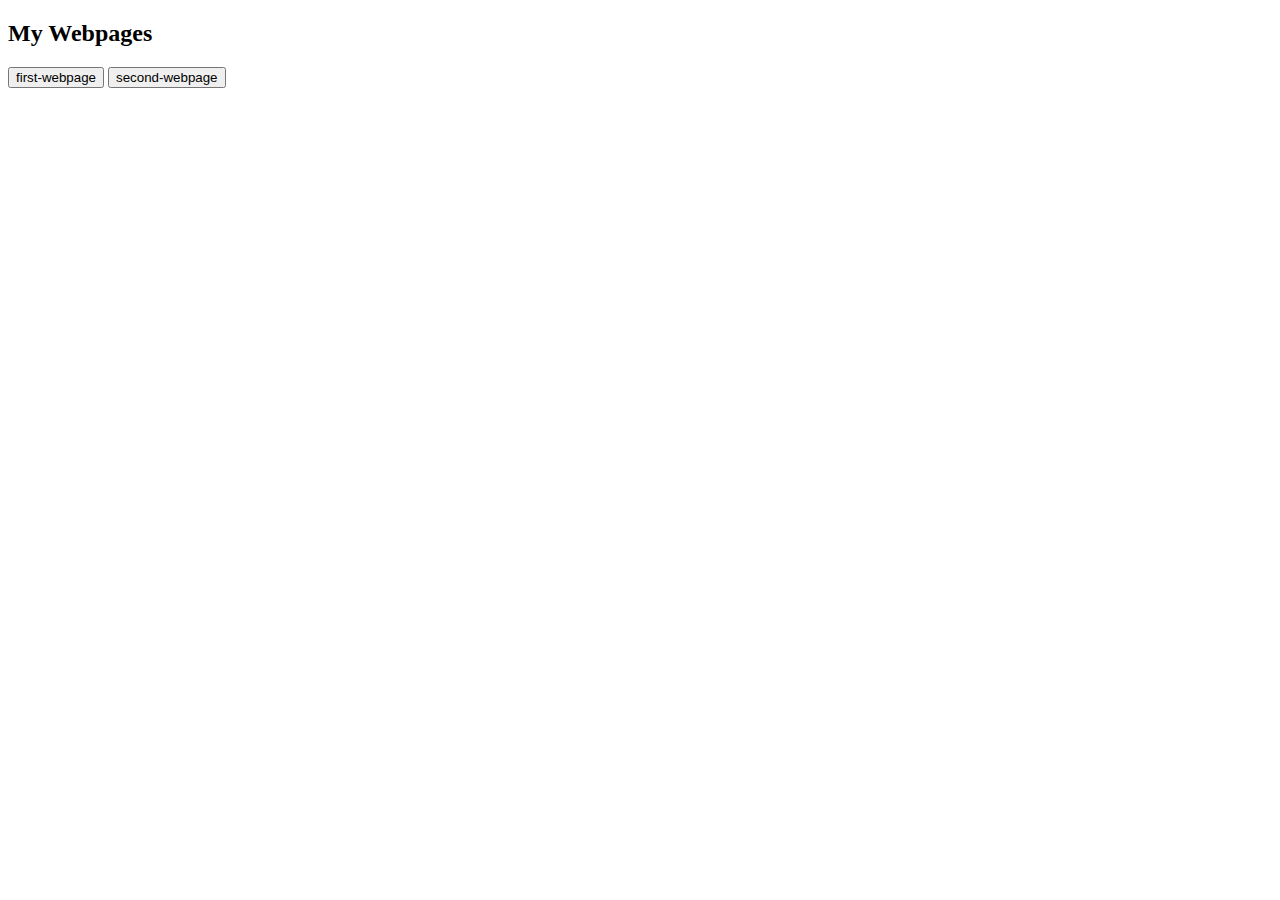
<file: index.html>
<!DOCTYPE html>
<html>
  <head>
    <meta charset="utf-8">
    <title>Landing Page</title>
  </head>
  <body>
    <h2>My Webpages</h2>
    <a href="https://babazile.github.io/basic-webpage/index-1.html"><button>first-webpage </button></a>
    <a href="https://babazile.github.io/basic-webpage/index2.html"><button>second-webpage</button></a>
  </body>
</html>
</file>
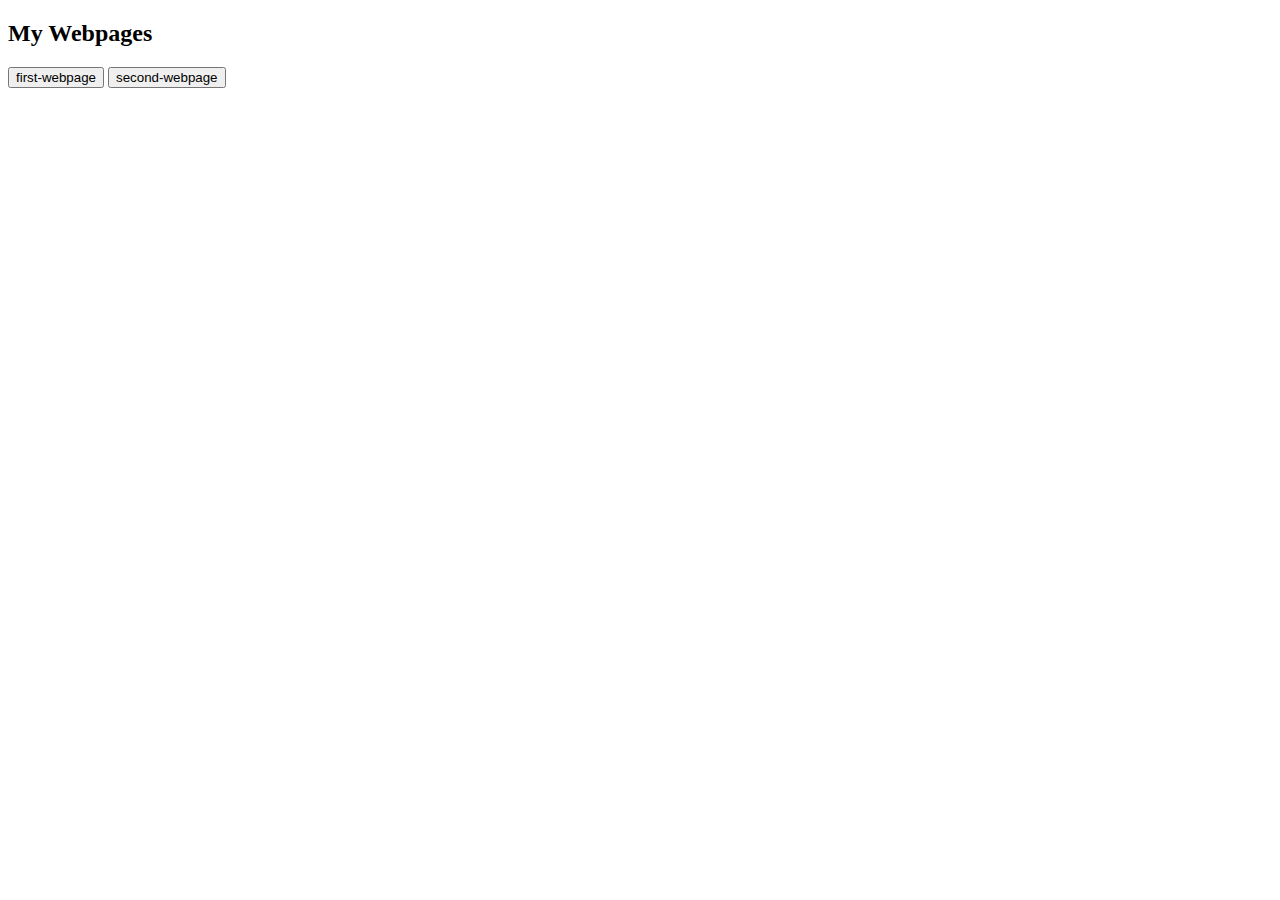
<file: my webpages/index.html>
<!DOCTYPE html>
<html>
  <head>
    <meta charset="utf-8">
    <title>Landing Page</title>
  </head>
  <body>
    <h2>My Webpages</h2>
    <a href="https://babazile.github.io/basic-webpage/"><button>first-webpage </button></a>
    <a href="https://babazile.github.io/basic-webpage/index2.html"><button>second-webpage</button></a>
  </body>
</html>
</file>
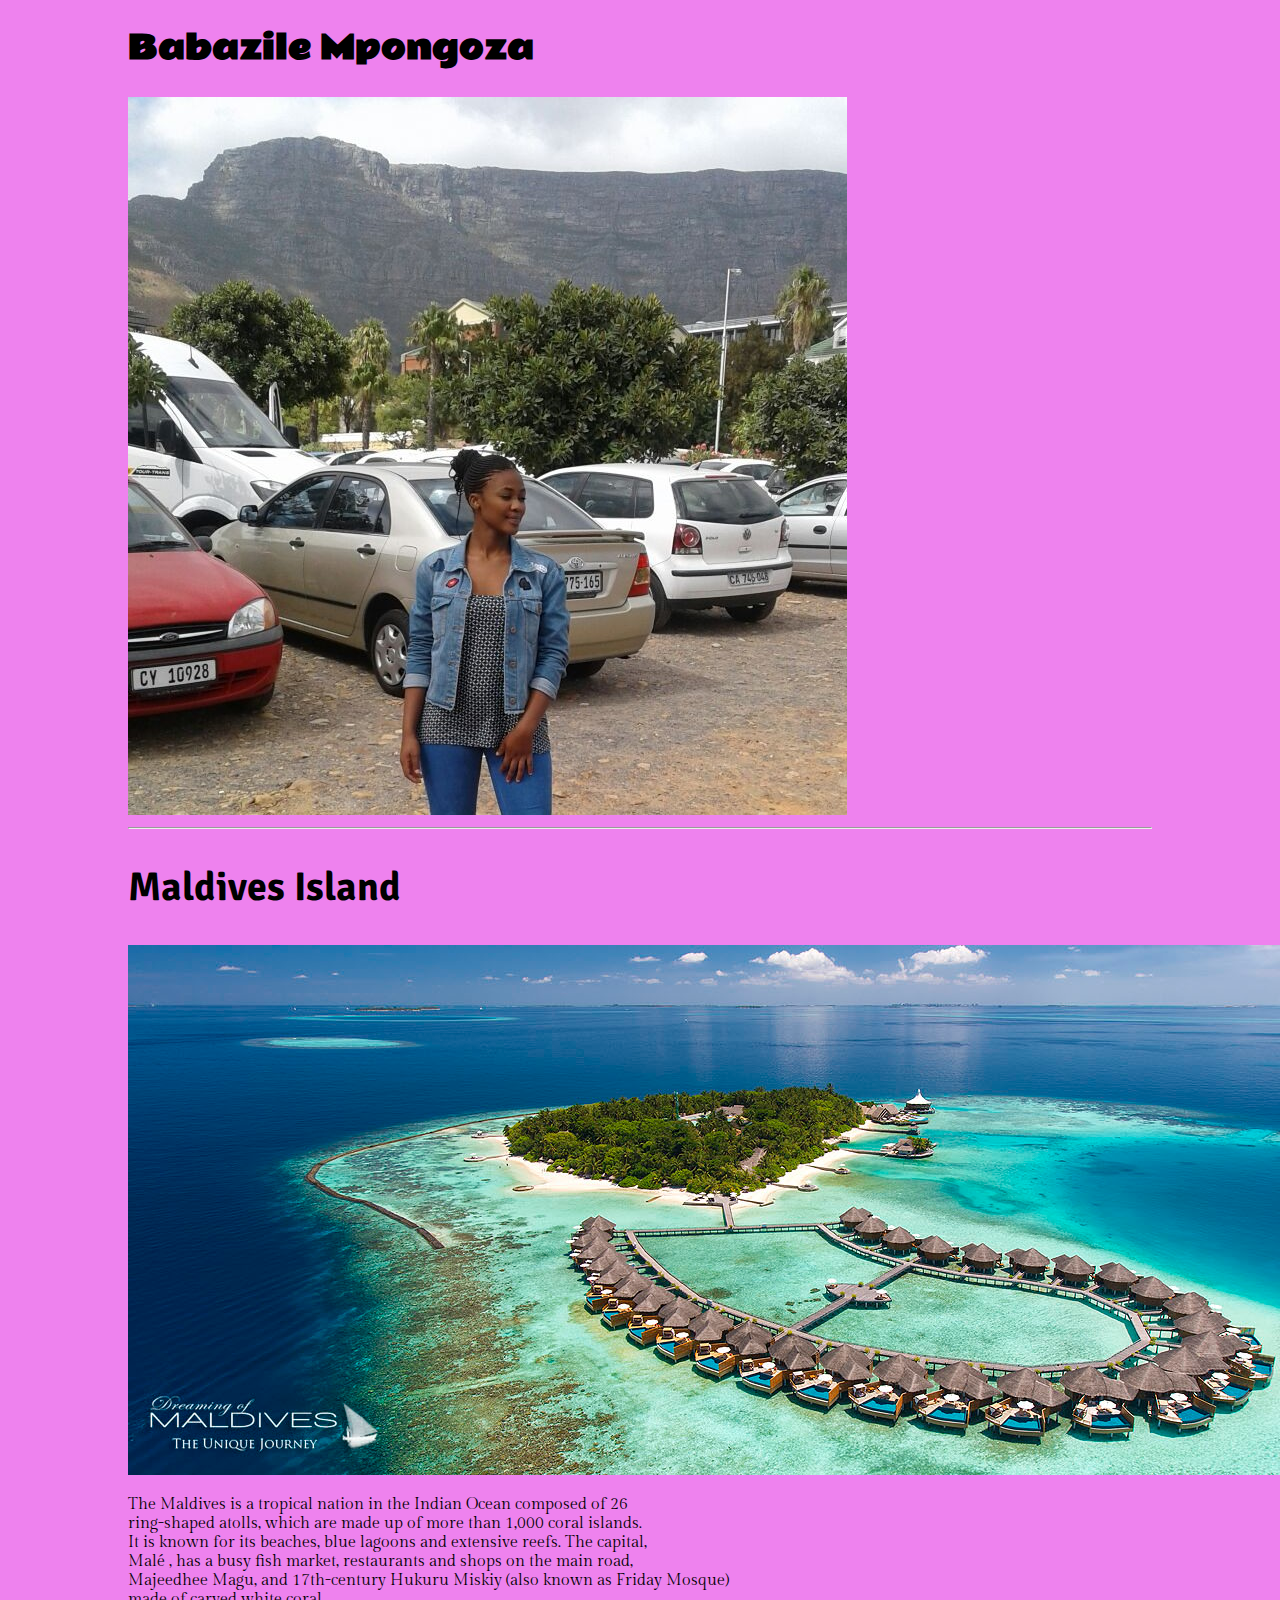
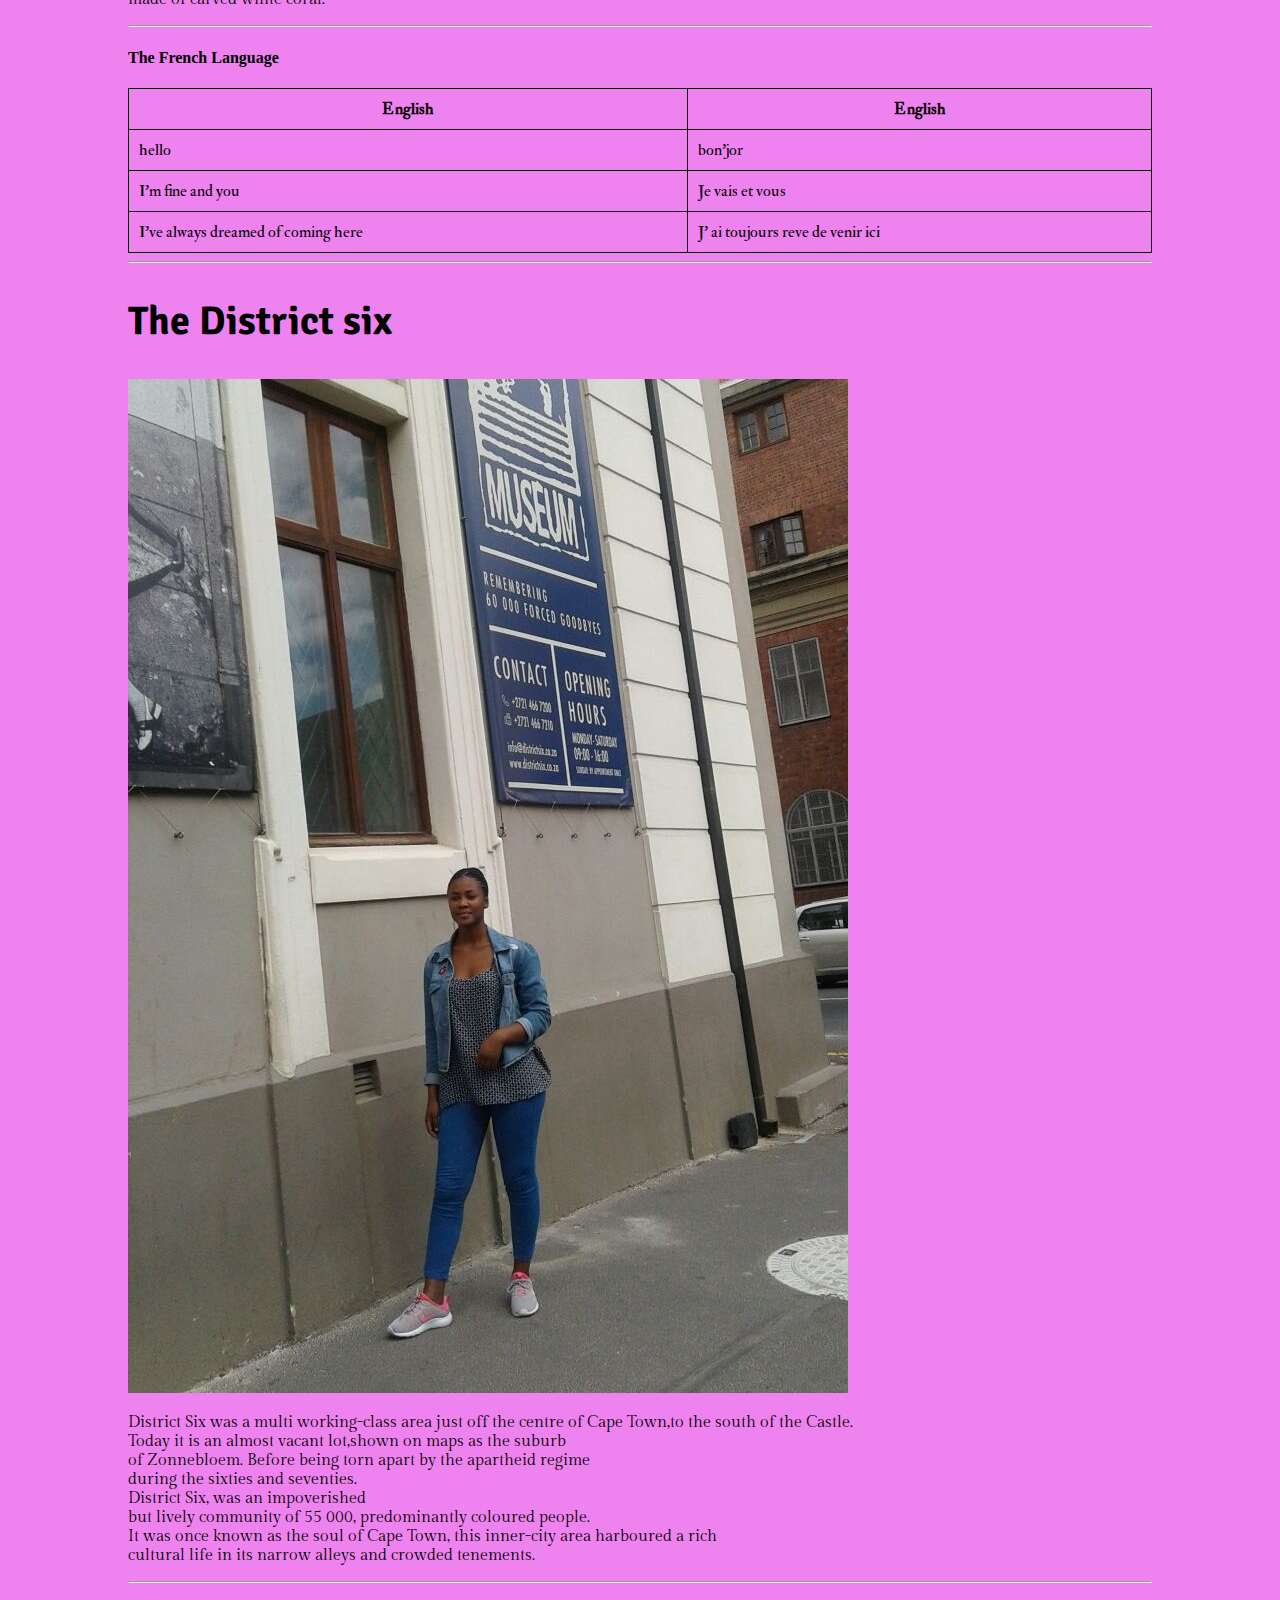
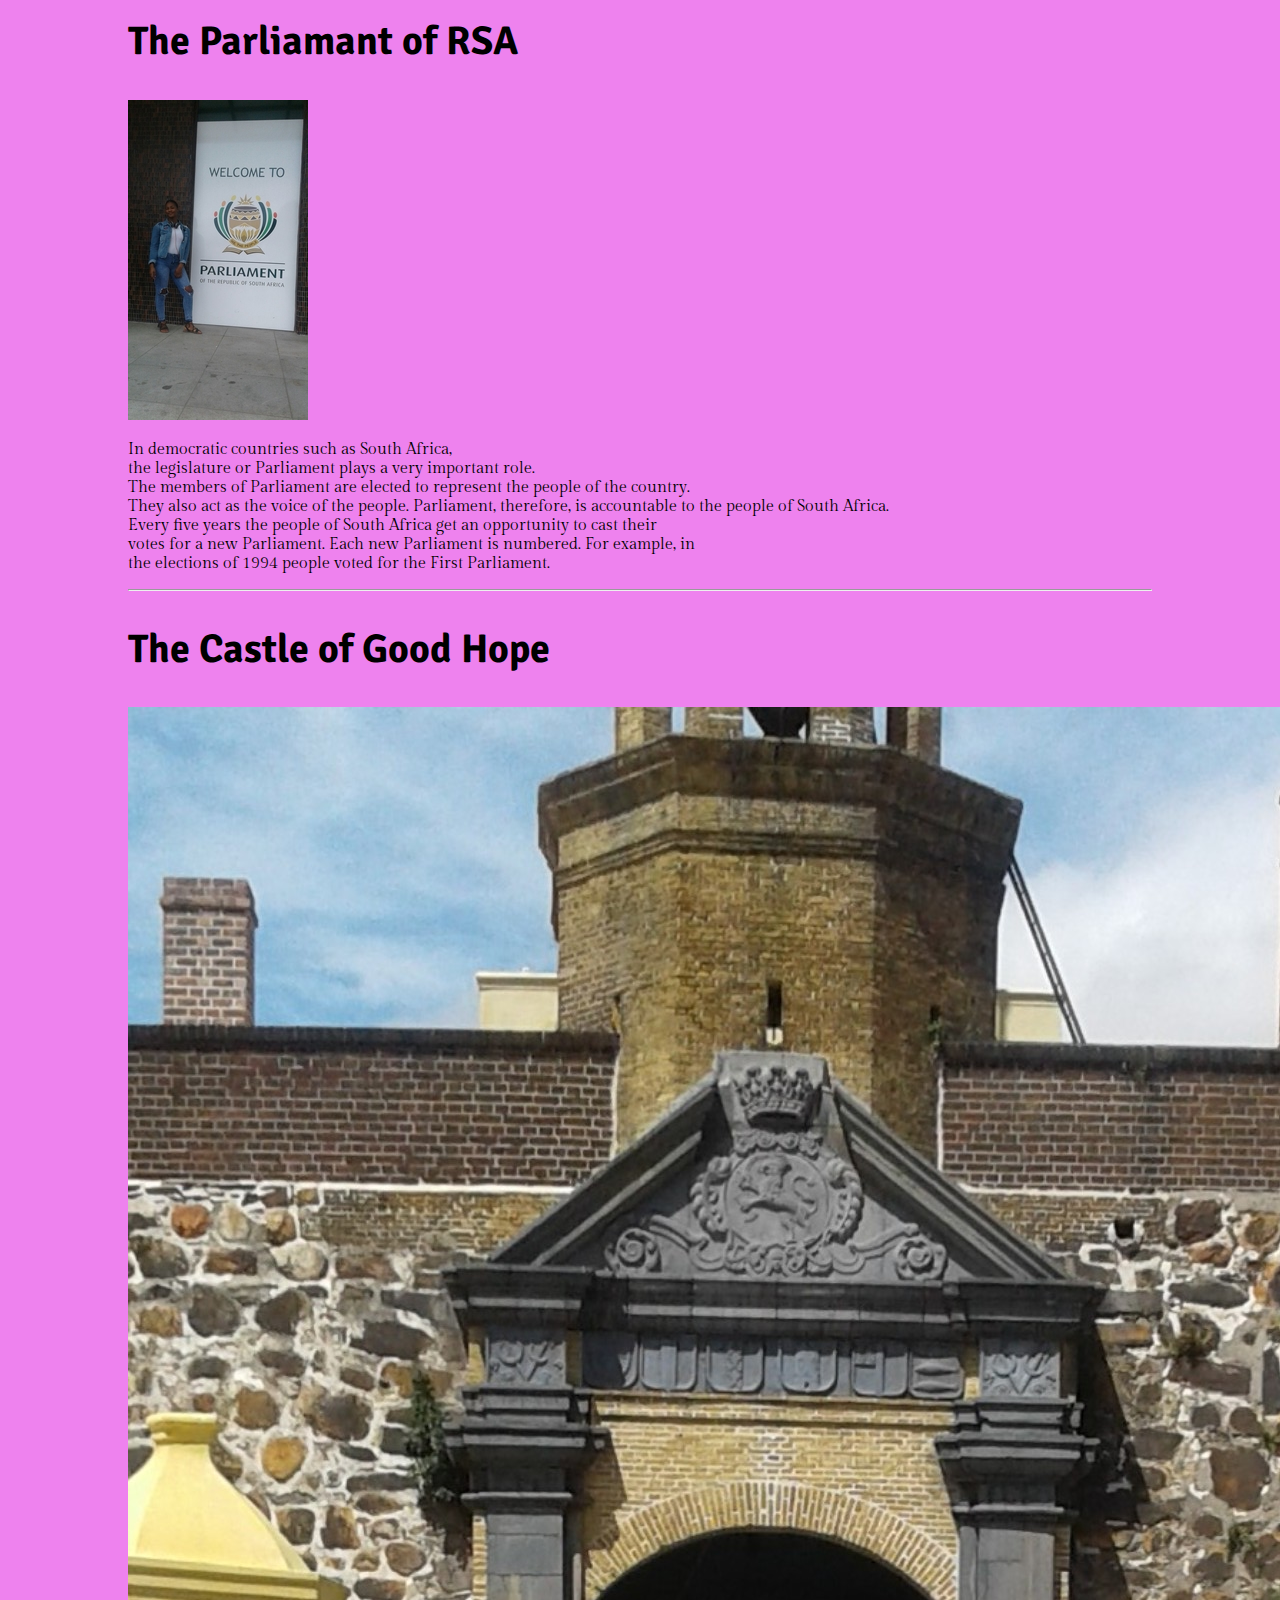
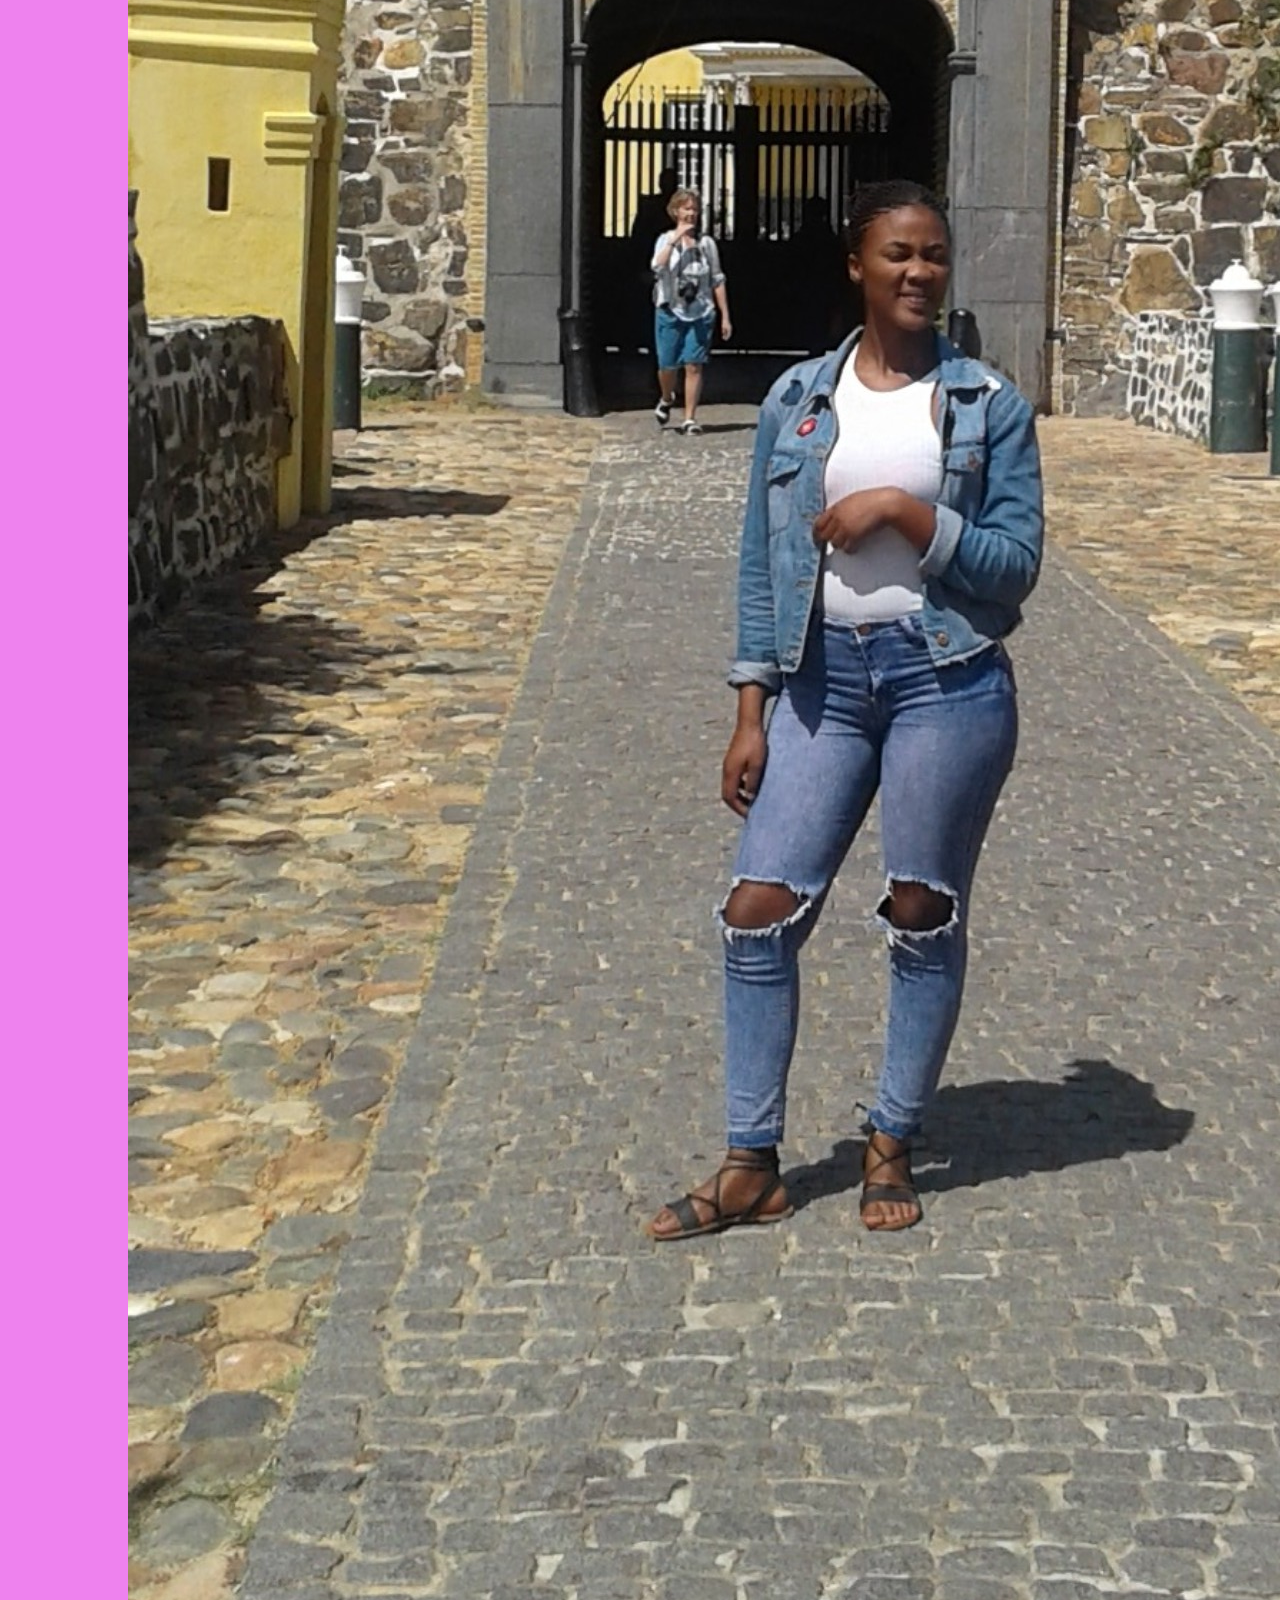
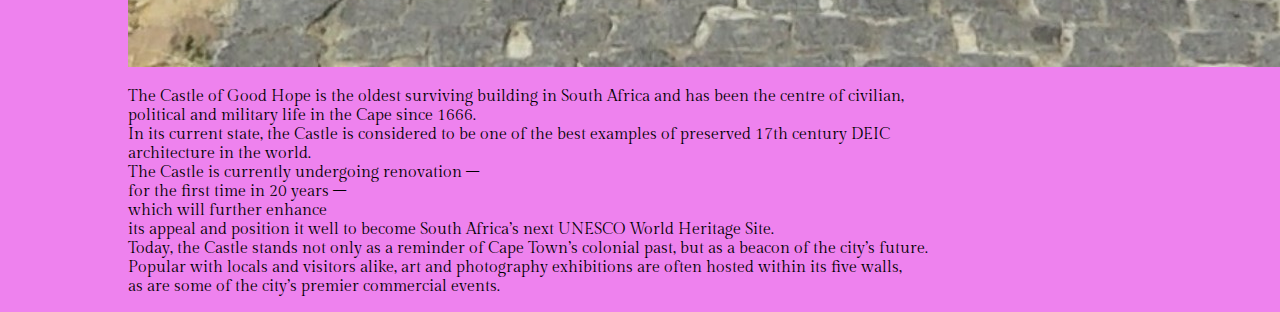
<file:  index-1.html>
<!DOCTYPE html>
<html>
  <head>
      <title>Basic Web Page</title>
      <link href="https://fonts.googleapis.com/css?family=Rammetto+One|Signika+Negative|Gilda+Display|IM+Fell+Double+Pica" rel="stylesheet">
      <link rel="stylesheet" href="./css/my_styles.css">
      <meta name="viewport" content="width=device-width, initial-scale=1.0">

  </head>
  <body>

    <h1>
        <h1>Babazile Mpongoza</h1>
        <img  id="profile-img" class="cent" src="images/babazile.jpg">
      </div>
      <hr>
      <div>
        <h2>Maldives Island</h2>
        <img id="city-img"  src="images/maldives.jpg">
      </div>
      <div>

        <p>The Maldives is a tropical nation in the Indian Ocean composed of 26<br>
        ring-shaped atolls, which are made up of more than 1,000 coral islands.<br> It is
        known for its beaches, blue lagoons and extensive reefs. The capital,<br> Malé
        , has a busy fish market, restaurants and shops on the main road,<br> Majeedhee
        Magu, and 17th-century Hukuru Miskiy (also known as Friday Mosque)<br> made of
        carved white coral.
        </p>
      </div>
      <hr>
      <div table>
        <h4 class="cent">The French Language</h4>
      <table align="center">
          <tr>
            <th>English</th>
            <th>English</th>
          </tr>
          <tr>
            <td>hello</td>
            <td>bon'jor</td>
          </tr>
          <tr>
            <td>I'm fine and you</td>
            <td>Je vais et vous</td>
          </tr>
          <tr>
            <td>I've always dreamed of coming here</td>
            <td>J' ai toujours reve de venir ici</td>
          </tr>
        </table>
      </div>
      <div class="site-box">
        <div class="site">
<hr>
  <div>
          <h2>The District six </h2>
          <img class="block-inline site-imgs" src="images/districtsix.jpg">
          <p class="p-sites block-inline">District Six was a multi working-class area just off the centre of Cape Town,to the south of the Castle.<br> Today it is an almost vacant lot,shown on maps as the suburb<br> of Zonnebloem. Before being torn apart by the apartheid regime<br> during the sixties and seventies.<br>District Six, was an impoverished<br>but lively community of 55 000, predominantly coloured people.<br> It was once known as the soul of Cape Town, this inner-city area harboured a rich<br> cultural life in its narrow alleys and crowded tenements.</p>
        </div>


      <hr>
        <div class= "site">
          <h2>The Parliamant of RSA</h2>
          <img class="block-inline site-imgs" src="images/parliamant.jpg">
          <p class="p-sites block-inline">In democratic countries such as South Africa,<br> the legislature or Parliament plays a very important role.<br> The members of Parliament are elected to represent the people of the country.<br> They also act as the
          voice of the people. Parliament, therefore, is accountable to the people of South Africa.<br>
          Every five years the people of South Africa get an opportunity to cast their<br>
          votes for a new Parliament. Each new Parliament is numbered. For example, in<br>
          the elections of 1994 people voted for the First Parliament.</p>
        </div>
        <hr>
        <div class="site">
          <h2>The Castle of Good Hope</h2>
          <img class="block-inline site-imgs" src="images/castle.jpg">
          <p id="castle-p" class="block-inline">The Castle of Good Hope is the oldest surviving building in South Africa and has been the centre of civilian,<br> political and military life in the Cape since 1666.<br>
          In its current state, the Castle is considered to be one of the best examples of preserved 17th century DEIC<br> architecture in the world.<br> The Castle is currently undergoing renovation –<br> for the first time in 20 years –<br> which will further enhance<br> its appeal and position it well to become South Africa’s next UNESCO World Heritage Site.<br>
          Today, the Castle stands not only as a reminder of Cape Town’s colonial past, but as a beacon of the city’s future.<br> Popular with locals and visitors alike, art and photography exhibitions are often hosted within its five walls,<br> as are some of the city’s premier commercial events.<br>
          </p>
        </div>
      </div>
      </div>


  <body>
</html>
</file>
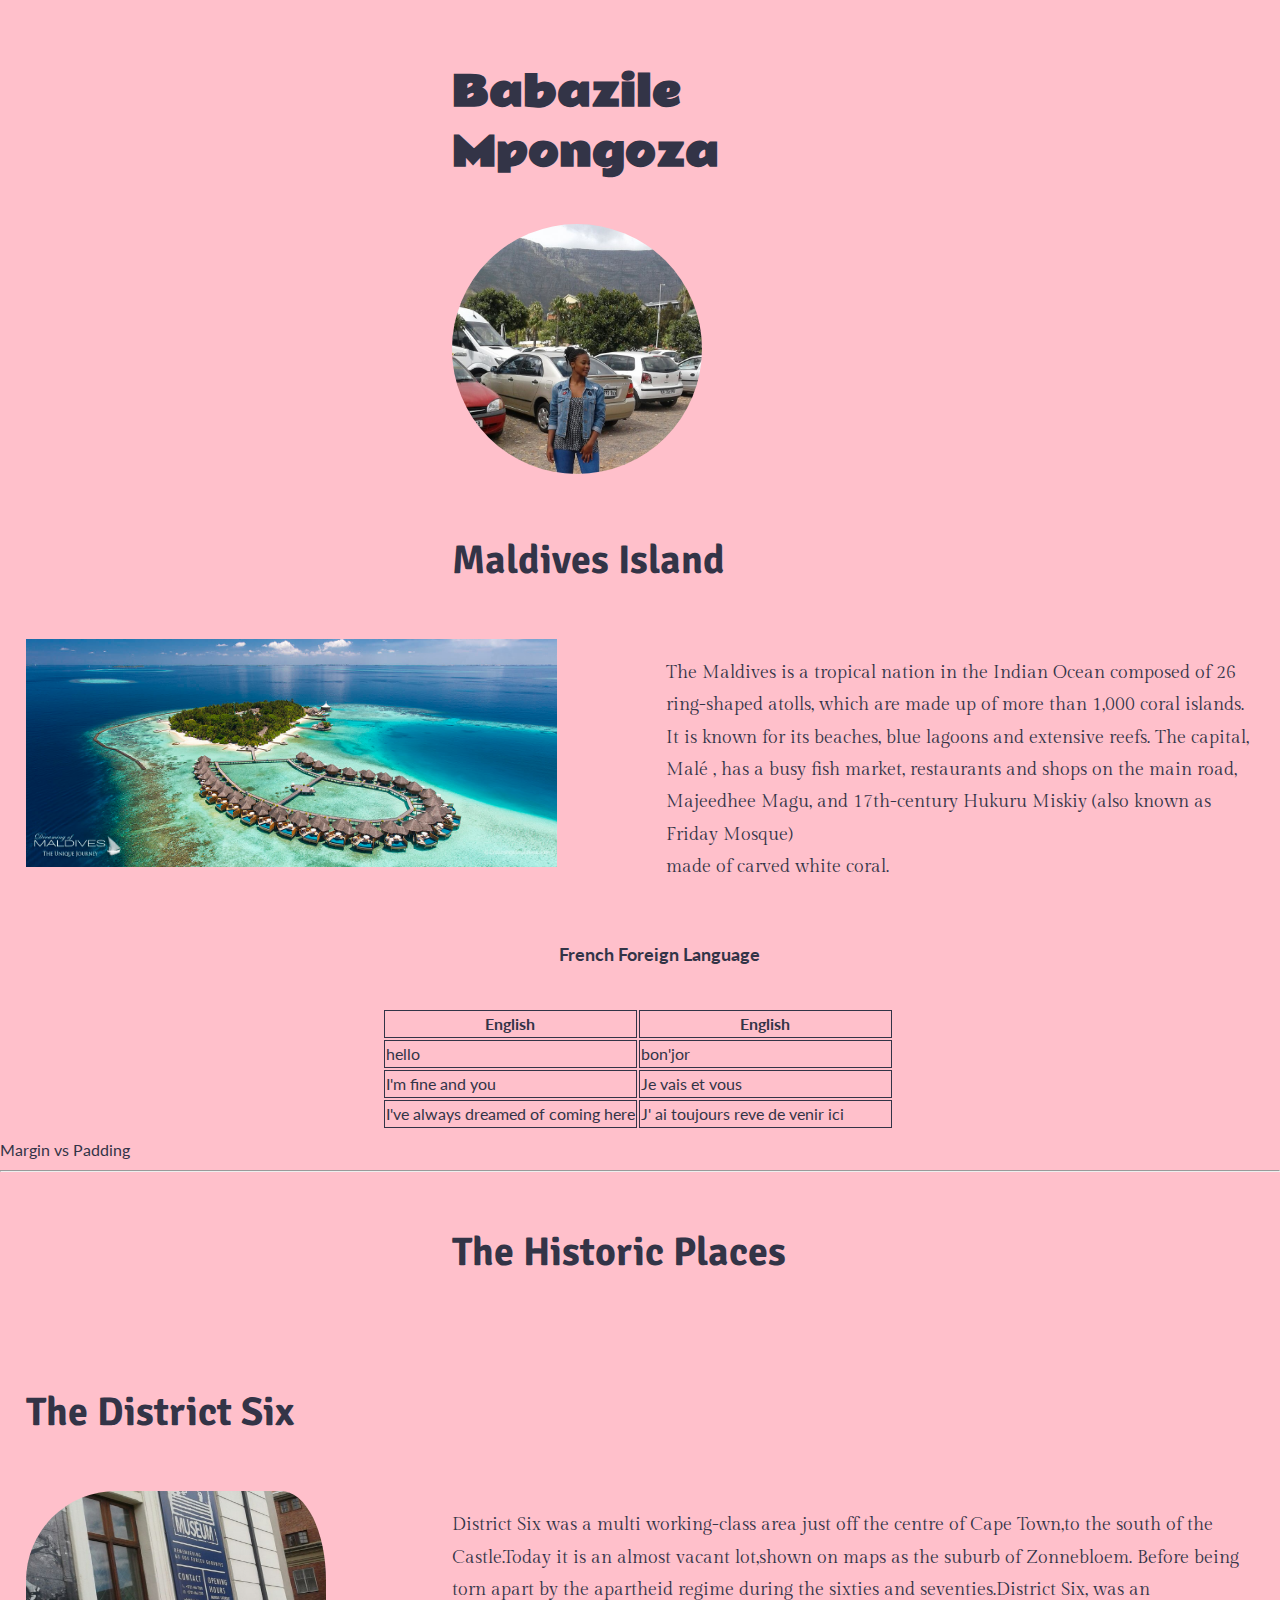
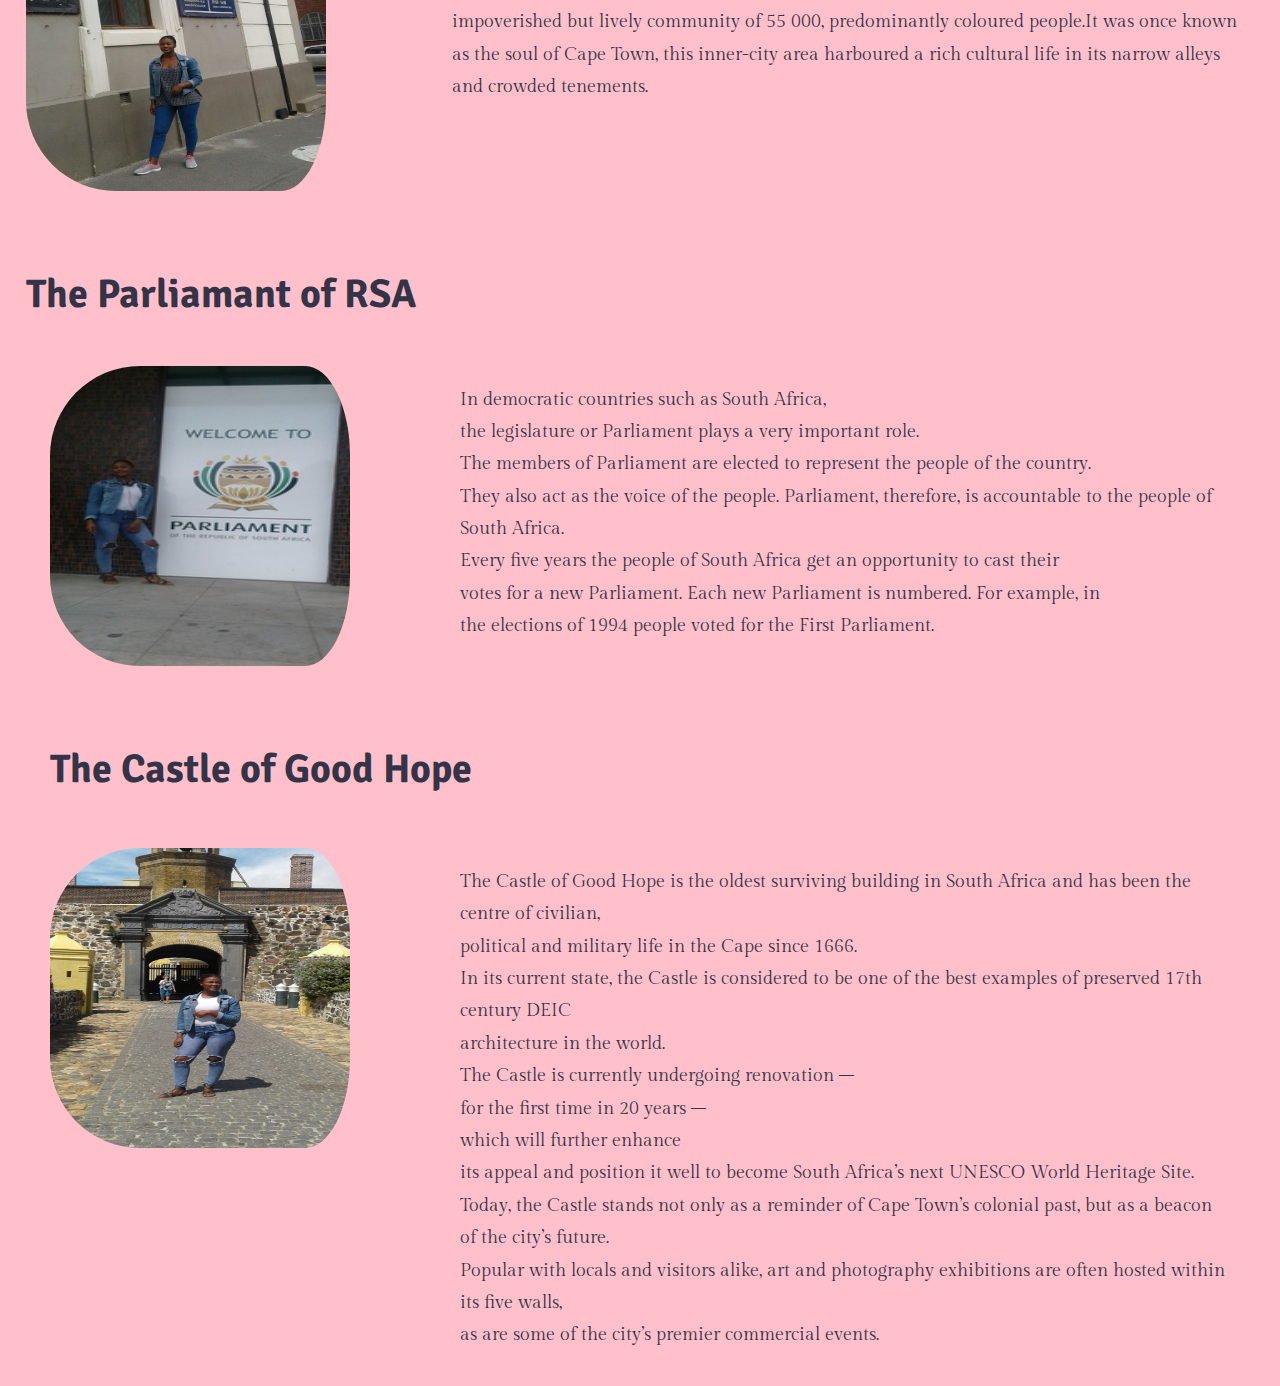
<file: index-grid.html>
<!DOCTYPE html>
<html>

      <title>Basic Web Page</title>
      <head>
      <link href="https://fonts.googleapis.com/css?family=Rammetto+One|Signika+Negative|Gilda+Display|IM+Fell+Double+Pica" rel="stylesheet">
      <link rel="stylesheet" href="simple-grid.css">
      <meta name="viewport" content="width=device-width, initial-scale=1.0">

  </head>
  <body>

<div class="row">
    <h1>
      <div class="col-4"></div>
      <div class="col-4">
        <h1>Babazile Mpongoza</h1>
      </div>
      <div class="col-4"></div>
</div>

<div class="row">
  <div class="col-4"></div>
  <div class="col-8">
        <img  id="profile-img" class="cent" src="images/babazile.jpg">
        </div>
      </div>

    <div class="row">
    <div class="col-4"></div>
    <div class="col-8">
    <h2>Maldives Island</h2>
    </div>
  </div>

      <div class="row">
        <div class=col-6>
        <img id="city-img"  src="images/maldives.jpg">
        </div>
        <div class="col-6">
        <p>The Maldives is a tropical nation in the Indian Ocean composed of 26<br>
        ring-shaped atolls, which are made up of more than 1,000 coral islands.<br> It is
        known for its beaches, blue lagoons and extensive reefs. The capital,<br> Malé
        , has a busy fish market, restaurants and shops on the main road,<br> Majeedhee
        Magu, and 17th-century Hukuru Miskiy (also known as Friday Mosque)<br> made of
        carved white coral.
        </p>
      </div>
    </div>

      <div class="row">
        <div class="col-5"></div>
        <div class="col-7">
        <h4 class="cent">French Foreign Language</h4>
      </div>
    <div class="row">
      <div class="col-"></div>
      <div class="col-11">
      <table align="center">
          <tr>
            <th>English</th>
            <th>English</th>
          </tr>
          <tr>
            <td>hello</td>
            <td>bon'jor</td>
          </tr>
          <tr>
            <td>I'm fine and you</td>
            <td>Je vais et vous</td>
          </tr>
          <tr>
            <td>I've always dreamed of coming here</td>
            <td>J' ai toujours reve de venir ici</td>
          </tr>
        </table>
      </div>
    </div>
    <div class="clearfix">
      <div class="site-box">
        Margin vs Padding
      <div class="site-box">
        <div class="site">
<hr>
  <div>
    <div class="row">
      <div class="col-4"></div>
      <div class="col-8">
          <h2>The Historic Places </h2>
        </div>
      </div>
      <div class="row">
        <div class="col-1"></div>
        <div class="col-11">
          <h2>The District Six<h2>
          </div>
        </div>

        <div class="row">
          <div class="col-4">
          <img class="block-inline site-imgs" src="images/districtsix.jpg">
        </div>
          <div class="col-8">
          <p class="p-sites block-inline">District Six was a multi working-class area just off the centre of Cape Town,to the south of the Castle.Today it is an almost vacant lot,shown on maps as the suburb of Zonnebloem. Before being torn apart by the apartheid regime during the sixties and seventies.District Six, was an impoverished but lively community of 55 000, predominantly coloured people.It was once known as the soul of Cape Town, this inner-city area harboured a rich cultural life in its narrow alleys and crowded tenements.</p>
        </div>
      </div>

      <div class="row">
        <div class="col-2"></div>
        <div class="col-12">
        <div class= "site">
            <div class="block">
          <h2>The Parliamant of RSA</h2>
      <div class="row">
        <div class="col-4">
          <img class="block-inline site-imgs" src="images/parliamant.jpg">
        </div>
        <div class=col-8>
          <p class="p-sites block-inline">In democratic countries such as South Africa,<br> the legislature or Parliament plays a very important role.<br> The members of Parliament are elected to represent the people of the country.<br> They also act as the
          voice of the people. Parliament, therefore, is accountable to the people of South Africa.<br>
          Every five years the people of South Africa get an opportunity to cast their<br>
          votes for a new Parliament. Each new Parliament is numbered. For example, in<br>
          the elections of 1994 people voted for the First Parliament.</p>
        </div>
      </div>
    </div>
      <div class="row">
        <div class="col-1"></div>
        <div class="col-11">
        <div class="site">
          <h2>The Castle of Good Hope</h2>
        </div>
          </div>
      <div class=row>
        <div class="col-4">
          <img class="block-inline site-imgs" src="images/castle.jpg">
        </div>
        <div class="col-8">
          <p id="castle-p" class="block-inline">The Castle of Good Hope is the oldest surviving building in South Africa and has been the centre of civilian,<br> political and military life in the Cape since 1666.<br>
          In its current state, the Castle is considered to be one of the best examples of preserved 17th century DEIC<br> architecture in the world.<br> The Castle is currently undergoing renovation –<br> for the first time in 20 years –<br> which will further enhance<br> its appeal and position it well to become South Africa’s next UNESCO World Heritage Site.<br>
          Today, the Castle stands not only as a reminder of Cape Town’s colonial past, but as a beacon of the city’s future.<br> Popular with locals and visitors alike, art and photography exhibitions are often hosted within its five walls,<br> as are some of the city’s premier commercial events.<br>
          </p>
        </div>
      </div>
      </div>
</div>
</div>
</div>
</div>
  <body>
</html>
</file>
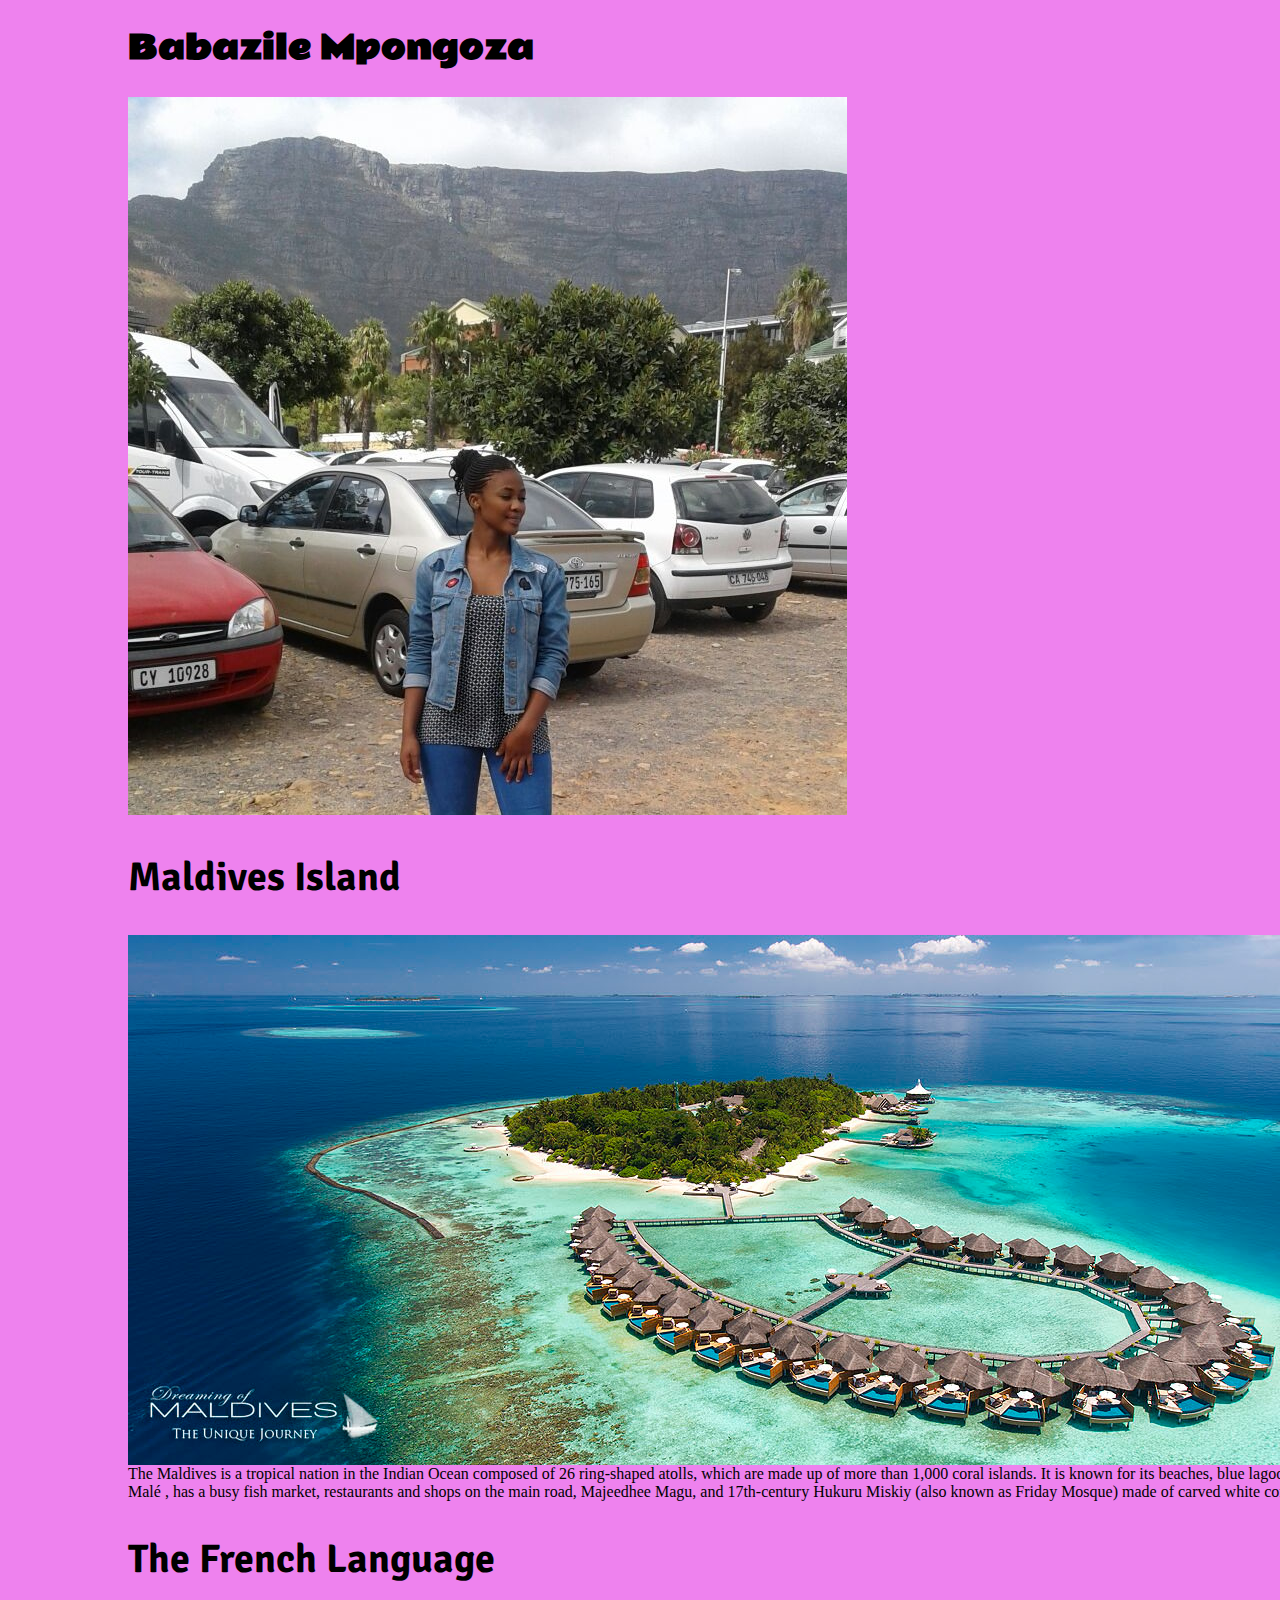
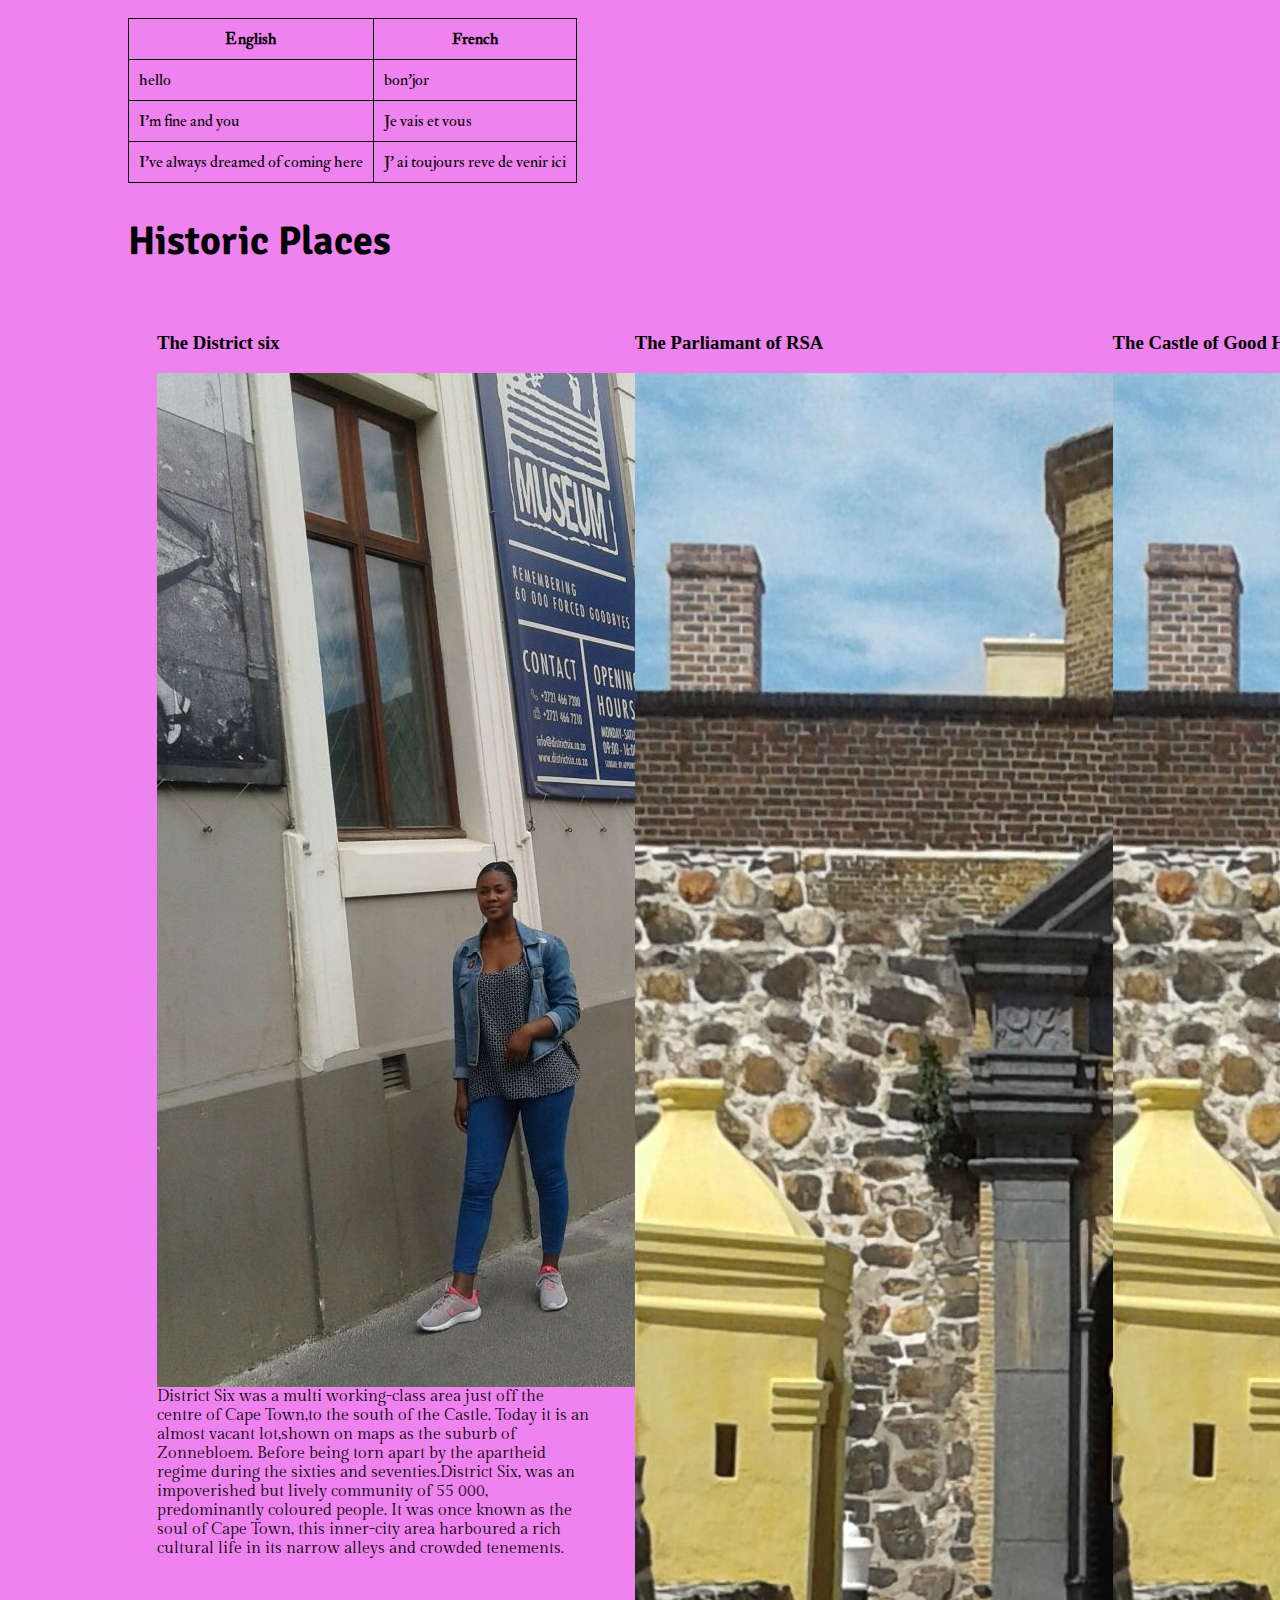
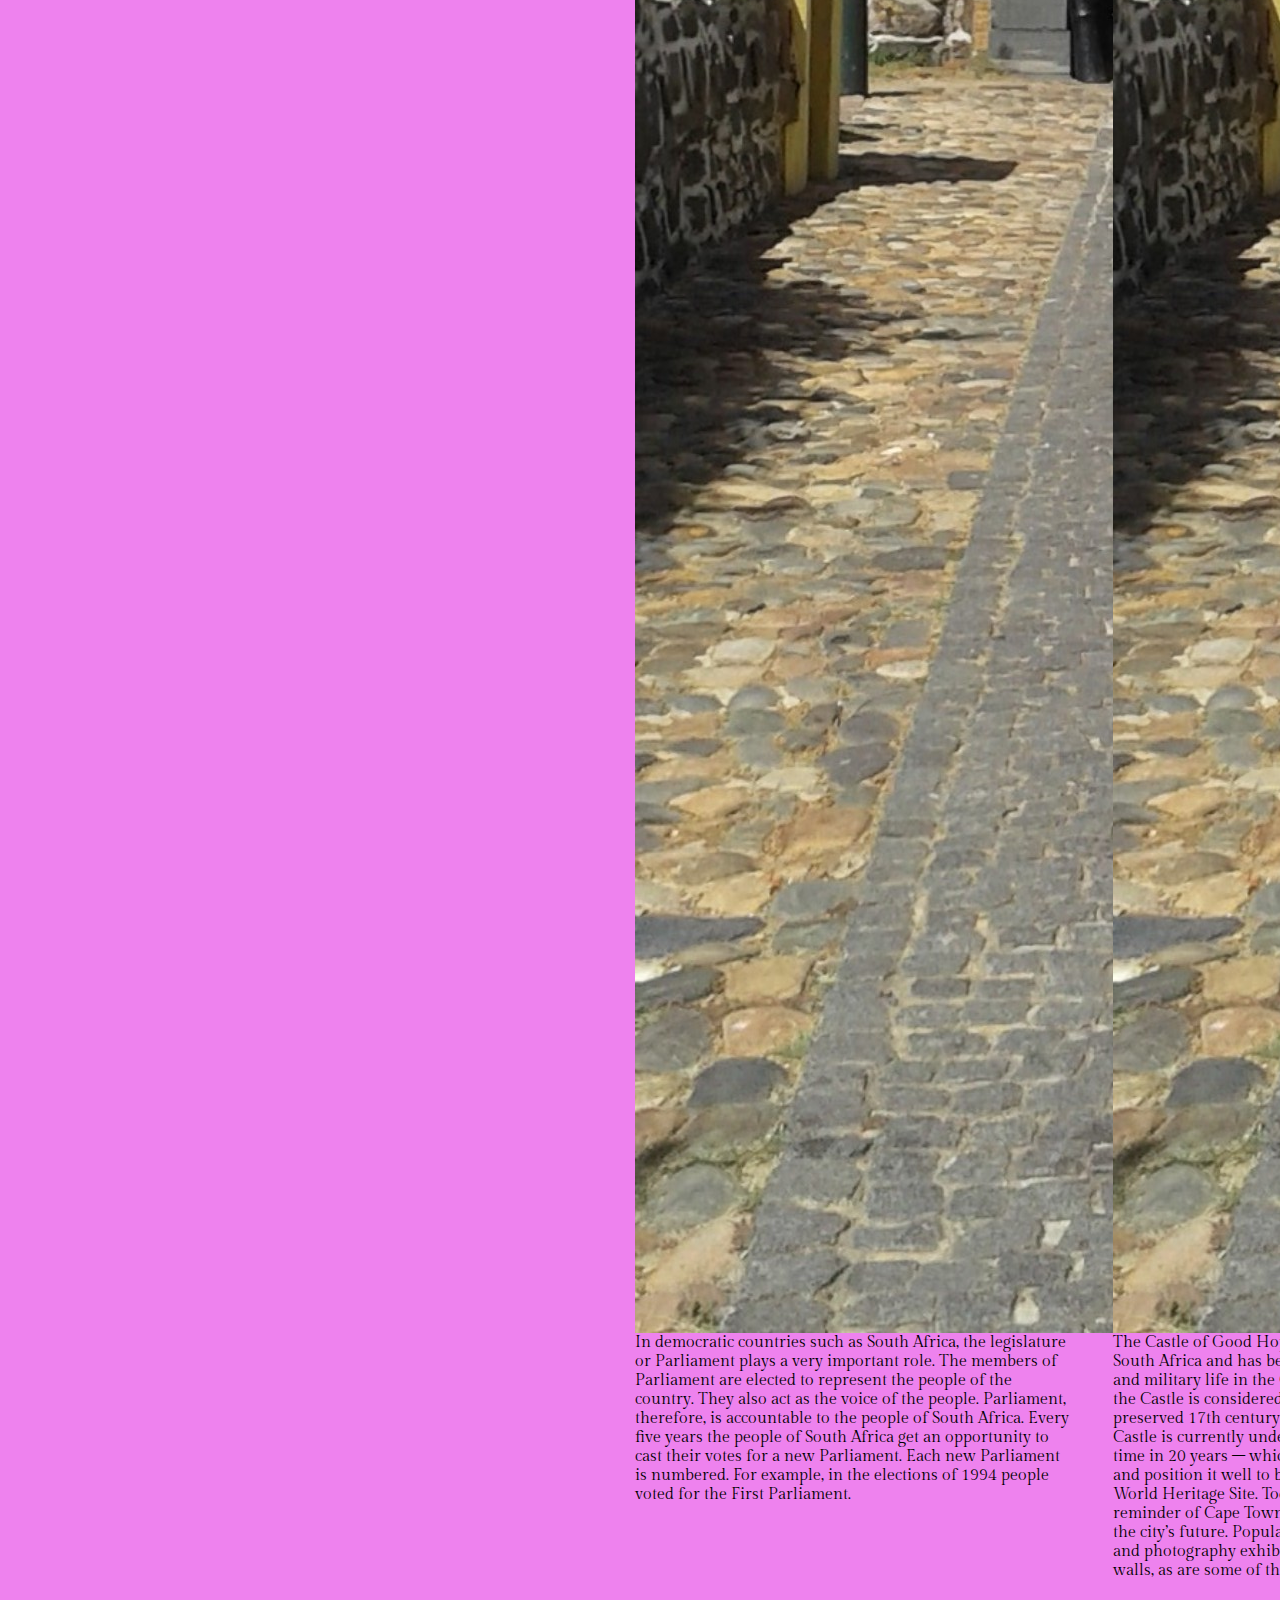
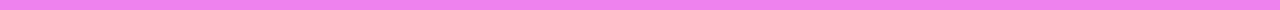
<file: index1.html>
<!DOCTYPE html>
<html>
  <head>
    <title>Basic Web Page</title>
    <link href="https://fonts.googleapis.com/css?family=Rammetto+One|Signika+Negative|Gilda+Display|IM+Fell+Double+Pica" rel="stylesheet">
    <link rel="stylesheet" href="./css/my_styles.css">
    <meta name="viewport" content="width=device-width, initial-scale=1.0">
  </head>

  <body>
    <div class="container">
      <div class="about">
        <h1>Babazile Mpongoza</h1>
        <img class="profile-img" src="images/babazile.jpg">
      </div>

      <div class="city clearfix">

          <h2>Maldives Island</h2>
          <img class="left img-sites" src="images/maldives.jpg">
          The Maldives is a tropical nation in the Indian Ocean composed of 26 ring-shaped atolls, which are made up of more than 1,000 coral islands. It is known for its beaches, blue lagoons and extensive reefs. The capital, Malé , has a busy fish market,
          restaurants and shops on the main road, Majeedhee Magu, and 17th-century Hukuru Miskiy (also known as Friday Mosque) made of carved white coral.

      </div>

      <div class="language clearfix">
        <h2>The French Language</h2>
        <table>
          <tr>
            <th>English</th>
            <th>French</th>
          </tr>
          <tr>
            <td>hello</td>
            <td>bon'jor</td>
          </tr>
          <tr>
            <td>I'm fine and you</td>
            <td>Je vais et vous</td>
          </tr>
          <tr>
            <td>I've always dreamed of coming here</td>
            <td>J' ai toujours reve de venir ici</td>
          </tr>
        </table>
      </div>

      <div class="clearfix">

        <h2>Historic Places</h2>
        <div class="districtsix box ">
          <h3>The District six </h3>
          <img class="left img-sites" src="images/districtsix.jpg">
          <p class="">
            District Six was a multi working-class area just off the centre of Cape Town,to the south of the Castle. Today it is an almost vacant lot,shown on maps as the suburb of Zonnebloem. Before being torn apart by the apartheid regime during the sixties and
            seventies.District Six, was an impoverished but lively community of 55 000, predominantly coloured people. It was once known as the soul of Cape Town, this inner-city area harboured a rich cultural life in its narrow alleys and crowded tenements.
          </p>
        </div>

        <div class="parliamant box ">
          <h3>The Parliamant of RSA</h3>
          <!-- <img ̣class="left img-sites" src="images/parliamant.jpg"> -->
          <img class="left img-sites" src="images/castle.jpg">
          <p class="">In democratic countries such as South Africa, the legislature or Parliament plays a very important role. The members of Parliament are elected to represent the people of the country. They also act as the voice of the people. Parliament, therefore,
            is accountable to the people of South Africa. Every five years the people of South Africa get an opportunity to cast their votes for a new Parliament. Each new Parliament is numbered. For example, in the elections of 1994 people voted for the
            First Parliament.
          </p>
        </div>

        <div class="castle box ">
          <h3>The Castle of Good Hope</h3>
          <img class="left img-sites" src="images/castle.jpg">
          <p class="">
            The Castle of Good Hope is the oldest surviving building in South Africa and has been the centre of civilian, political and military life in the Cape since 1666. In its current state, the Castle is considered to be one of the best examples of preserved
            17th century DEIC architecture in the world. The Castle is currently undergoing renovation – for the first time in 20 years – which will further enhance its appeal and position it well to become South Africa’s next UNESCO World Heritage Site.
            Today, the Castle stands not only as a reminder of Cape Town’s colonial past, but as a beacon of the city’s future. Popular with locals and visitors alike, art and photography exhibitions are often hosted within its five walls, as are some of
            the city’s premier commercial events.
          </p>
        </div>
      </div>
    </div>
  </body>
</html>
</file>
<file: css/my_styles.css>
h1 {
 font-family: 'Rammetto One', cursive;
}

h2 {
 font-family: 'Signika Negative', sans-serif;
 font-size: 40px;
}

p {
 font-family: 'Gilda Display', serif;
}

table {
 font-family: 'IM Fell Double Pica', serif;
}

body {
  background-color: violet;
  width: 80%;
  margin: 0 auto;
}

.clearfix {
  content: "";
  display: table;
  clear: both;
}

table  {
  border: 1px solid;
  border-collapse: collapse;
  width: 100%;
  margin: 0 auto;
}

th,td {
  padding: 10px;
  border: 1px solid;
  border-collapse: collapse;
}

.left {
  float: left;
}

.right {
  float: right;
}

.img-sites {
  margin-right: 0.5em;
}

.city img {
  float : left;
}

@media (min-width: 780px) {

  .box {
    width: 30%;
    float: left;

    margin-left: 1%;
    padding : 1%;

  }

  .container{
    width: 85%;
  }


}






/*.City {
    width: 90%;
    padding-left: 10px;
    margin: 10px;
}

#city-img{
  width: 631px;
 height: 328px;
}
/* .City p {
  text-align: justify;
  position: relative;
  left: 10px;
} */

 /* .language {
  width: 100%;
  height: auto;
}
.language h4 {
text-align: center;
} */

 /* .box{
  float: right;
  box-sizing: border-box;
} */

 /* .site-box {
  font-size:10px;
  font-style: normal;
} */

 /* .site{
  width: 90%;
  margin:10px auto;
} */

 /* .site p {
  text-align: justify;
  margin: auto; */
</file>
<file: simple-grid.css>
/**
*** SIMPLE GRID
*** (C) ZACH COLE 2016
**/

@import url(https://fonts.googleapis.com/css?family=Lato:400,300,300italic,400italic,700,700italic);

/* UNIVERSAL */

html,
body {
  height: 100%;
  width: 100%;
  margin: 0;
  padding: 0;
  left: 0;
  top: 0;
  font-size: 100%;
  background-color: pink

}

/* ROOT FONT STYLES */

* {
  font-family: 'Lato', Helvetica, sans-serif;
  color: #333447;
  line-height: 1.5;
}

/* TYPOGRAPHY */

h1 {
  font-size: 2.5rem;
}

h2 {
  font-size: 2rem;
}

h3 {
  font-size: 1.375rem;
}

h4 {
  font-size: 1.125rem;
}

h5 {
  font-size: 1rem;
}

h6 {
  font-size: 0.875rem;
}

p {
  font-size: 1.125rem;
  font-weight: 200;
  line-height: 1.8;
}

.font-light {
  font-weight: 300;
}

.font-regular {
  font-weight: 400;
}

.font-heavy {
  font-weight: 700;
}

/* POSITIONING */

.left {
  text-align: left;
}

.right {
  text-align: right;
}

.center {
  text-align: center;
  margin-left: auto;
  margin-right: auto;
}

.justify {
  text-align: justify;
}

/* ==== GRID SYSTEM ==== */

.container {
  width: 90%;
  margin-left: auto;
  margin-right: auto;
}

.row {
  position: relative;
  width: 100%;
}

.row [class^="col"] {
  float: left;
  margin: 0.5rem 2%;
  min-height: 0.125rem;
}

.col-1,
.col-2,
.col-3,
.col-4,
.col-5,
.col-6,
.col-7,
.col-8,
.col-9,
.col-10,
.col-11,
.col-12 {
  width: 96%;
}

.col-1-sm {
  width: 4.33%;
}

.col-2-sm {
  width: 12.66%;
}

.col-3-sm {
  width: 21%;
}

.col-4-sm {
  width: 29.33%;
}

.col-5-sm {
  width: 37.66%;
}

.col-6-sm {
  width: 46%;
}

.col-7-sm {
  width: 54.33%;
}

.col-8-sm {
  width: 62.66%;
}

.col-9-sm {
  width: 71%;
}

.col-10-sm {
  width: 79.33%;
}

.col-11-sm {
  width: 87.66%;
}

.col-12-sm {
  width: 96%;
}

.row::after {
	content: "";
	display: table;
	clear: both;
}

.hidden-sm {
  display: none;
}

@media only screen and (min-width: 33.75em) {  540px
  .container {
    width: 80%;
  }
}

@media only screen and (min-width: 45em) { 720px
  .col-1 {
    width: 4.33%;
  }

  .col-2 {
    width: 12.66%;
  }

  .col-3 {
    width: 21%;
  }

  .col-4 {
    width: 29.33%;
  }

  .col-5 {
    width: 37.66%;
  }

  .col-6 {
    width: 46%;
  }

  .col-7 {
    width: 54.33%;
  }

  .col-8 {
    width: 62.66%;
  }

  .col-9 {
    width: 71%;
  }

  .col-10 {
    width: 79.33%;
  }

  .col-11 {
    width: 87.66%;
  }

  .col-12 {
    width: 96%;
  }

  .hidden-sm {
    display: block;
  }
  
}

.clearfix::after {
    content: "";
    clear: three;
    display: table;
}


  .clearfix::after {
      content: "";
      clear: three;
      display: table;
  }




/* ===============================================my own =======================================================*/


h1{
  font-family: 'Rammetto One', cursive;
}
h2{
  font-family: 'Signika Negative', sans-serif;
  font-size: 40px;


}
p{
  font-family: 'Gilda Display', serif;;

}

table{
  font-family: 'IM Fell Double Pica', serif;
}

#profile-img{
    width: 250px;
    height: 250px;
    border-radius: 50%;
}

#city-img{
  width: 531px;
 height: 228px;
}
th,td {
  width: 50%;
  border: 1px solid;
}


/* .p-sites{
  position: relative;
  bottom: 110px;
  max-width:560px;
} */

.site-imgs{
  width:300px;
  height:300px;
  border-radius: 90px;
  padding-right: 45px;

  }

  img{
    width: auto;
    height: auto;
    max-width: 100%;

  }
</file>
